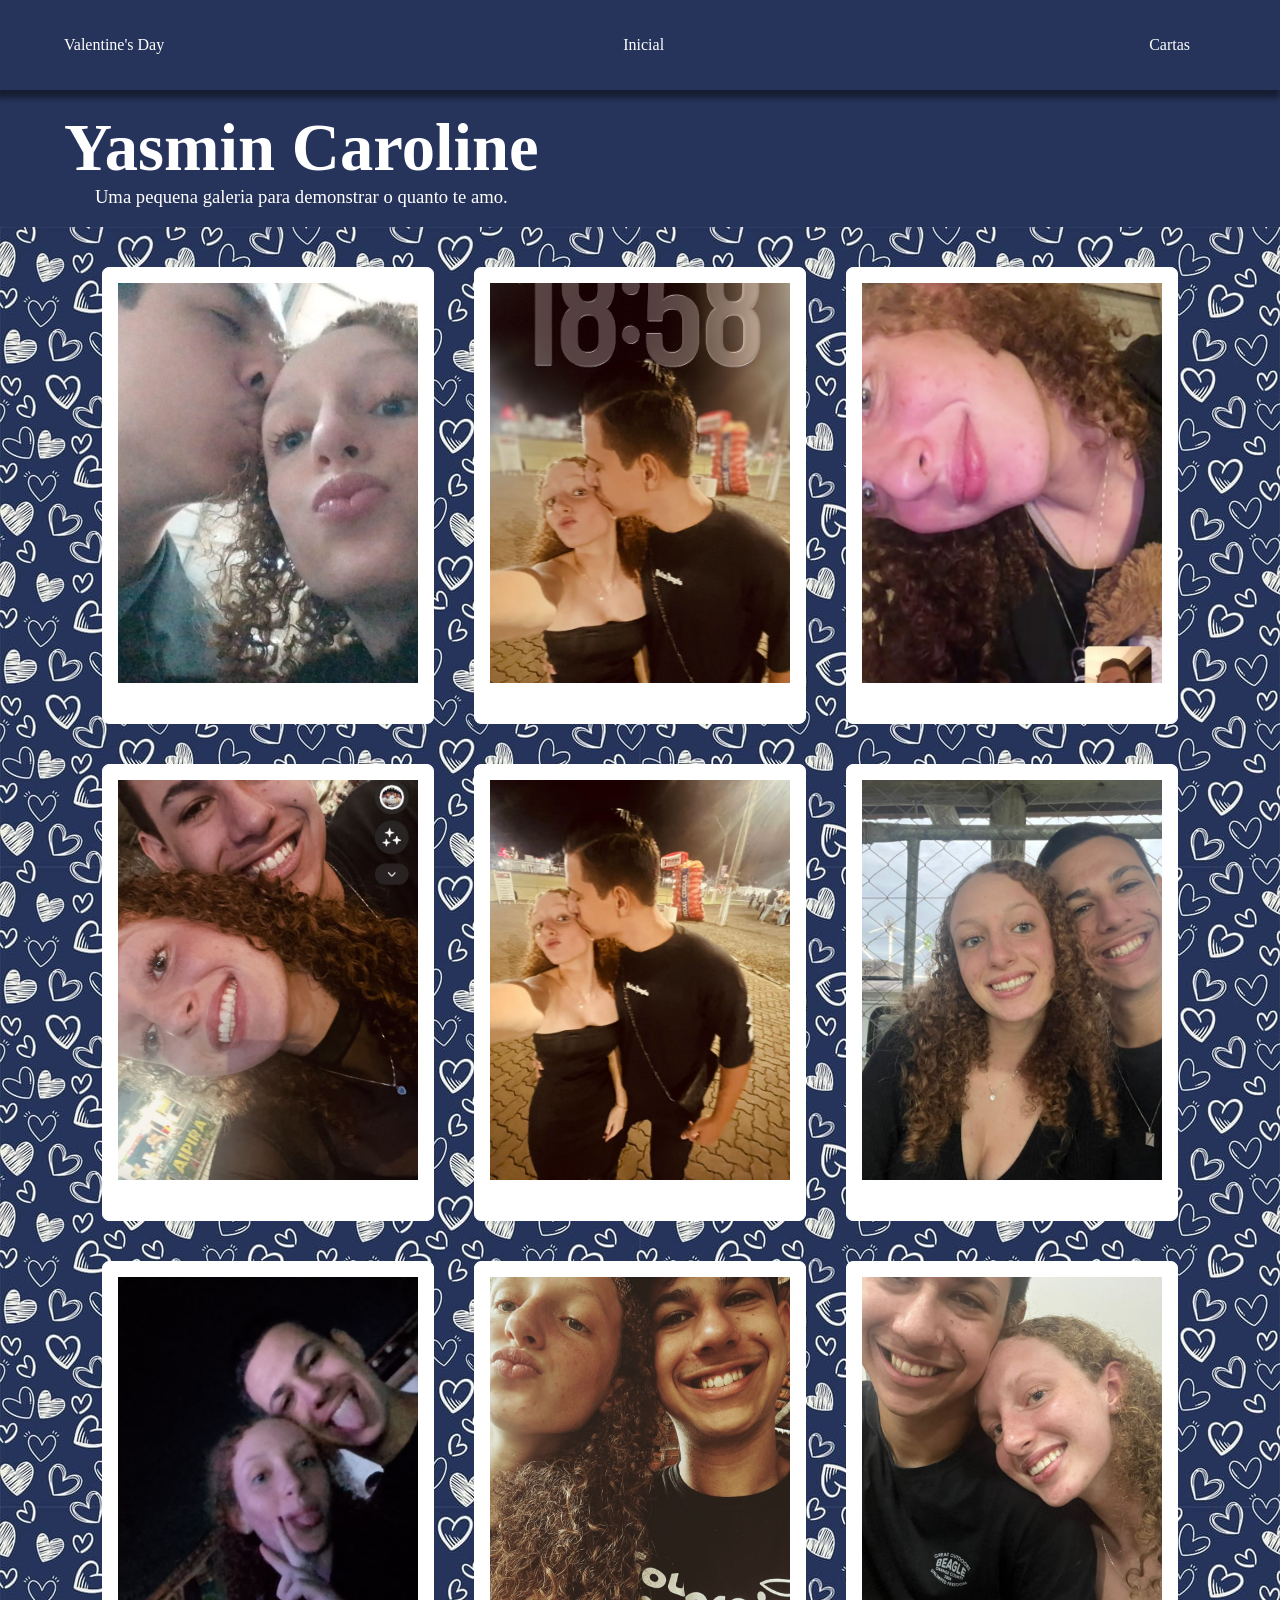
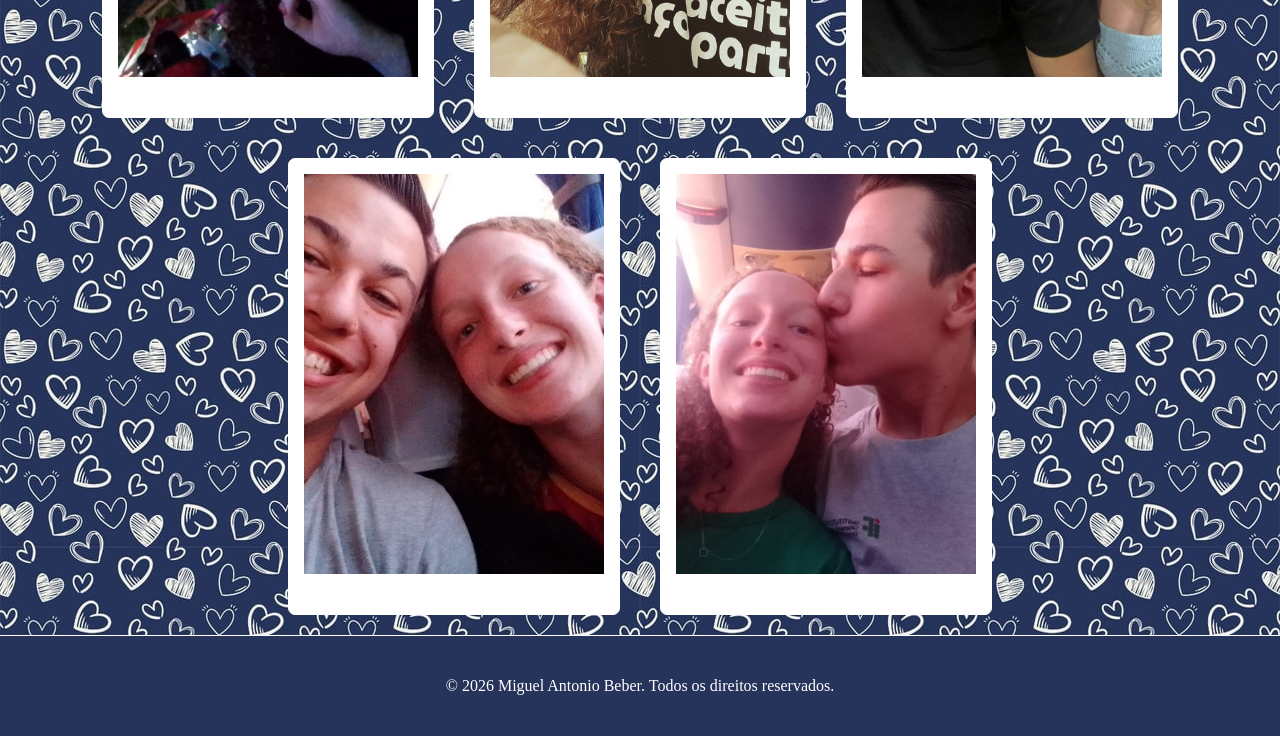
<file: index.html>
<!DOCTYPE html>
<html lang="pt-BR">

<head>
    <meta charset="UTF-8">
    <link rel="stylesheet" href="./css/tempoquenoseeterno.css">
    <title>Nossa Bíblioteca</title>
    <meta name="viewport" content="width=device-width, initial-scale=1.0">
</head>

<body>
    <div class="background">
        <div id="divhamburguer">
            <ul id="ulhamburguer">
                <h2>Valentine's Day</h2>

                <li class="lihamburguer selected">
                    <a href="#" class="ahamburguer">
                        <svg viewBox="0 0 16 16" fill="none" xmlns="http://www.w3.org/2000/svg" stroke="#ffffff">
                            <g id="SVGRepo_iconCarrier">
                                <path fill-rule="evenodd" clip-rule="evenodd"
                                    d="M8 0L0 6V8H1V15H4V10H7V15H15V8H16V6L14 4.5V1H11V2.25L8 0ZM9 10H12V13H9V10Z"
                                    fill="#ffffff"></path>
                            </g>
                        </svg>
                        <span>Inicial</span>
                    </a>
                </li>
                <li class="lihamburguer">
                    <a href="./meuanjo.html" class="ahamburguer">
                        <svg viewBox="0 -3.5 32 32" xmlns="http://www.w3.org/2000/svg"
                            xmlns:xlink="http://www.w3.org/1999/xlink"
                            xmlns:sketch="http://www.bohemiancoding.com/sketch/ns" fill="#000000">
                            <g id="SVGRepo_bgCarrier" stroke-width="0"></g>
                            <g id="SVGRepo_tracerCarrier" stroke-linecap="round" stroke-linejoin="round"></g>
                            <g id="SVGRepo_iconCarrier">
                                <title>mail</title>
                                <desc>Created with Sketch Beta.</desc>
                                <defs> </defs>
                                <g id="Page-1" stroke="none" stroke-width="0" fill="none" fill-rule="evenodd"
                                    sketch:type="MSPage">
                                    <g id="Icon-Set-Filled" sketch:type="MSLayerGroup"
                                        transform="translate(-414.000000, -261.000000)" fill="#ffffff">
                                        <path
                                            d="M430,275.916 L426.684,273.167 L415.115,285.01 L444.591,285.01 L433.235,273.147 L430,275.916 L430,275.916 Z M434.89,271.89 L445.892,283.329 C445.955,283.107 446,282.877 446,282.634 L446,262.862 L434.89,271.89 L434.89,271.89 Z M414,262.816 L414,282.634 C414,282.877 414.045,283.107 414.108,283.329 L425.147,271.927 L414,262.816 L414,262.816 Z M445,261 L415,261 L430,273.019 L445,261 L445,261 Z"
                                            id="mail" sketch:type="MSShapeGroup"> </path>
                                    </g>
                                </g>
                            </g>
                        </svg>
                        <span>Cartas</span>
                    </a>
                </li>
            </ul>
        </div>

        <nav class="navbar">
            <ul class="lista">
                <li class="logo"><a href="#" class="logonav">Valentine's Day</a></li>
                <li class="item"><a href="#" class="anav">Inicial</a></li>
                <li class="item"><a href="./meuanjo.html" class="anav">Cartas</a></li>
                <li class="menu">
                    <button onclick="chamarbotao()" class="anav" aria-label="Abrir menu">
                        <svg width="20px" viewBox="0 0 24 24" fill="#fff" xmlns="http://www.w3.org/2000/svg">
                            <path d="M4 18L20 18" stroke="#fff" stroke-width="2" stroke-linecap="round" />
                            <path d="M4 12L20 12" stroke="#fff" stroke-width="2" stroke-linecap="round" />
                            <path d="M4 6L20 6" stroke="#fff" stroke-width="2" stroke-linecap="round" />
                        </svg>
                    </button>
                </li>
            </ul>
        </nav>

        <section class="s1">
            <div class="d1">
                <h1 class="hero">Yasmin Caroline</h1>
                <p class="phero">Uma pequena galeria para demonstrar o quanto te amo.</p>
            </div>
        </section>

        <div class="imagens">
            <img src="./asuperbelezadela.img/1.jpg" alt="nós na igreja">
            <img src="./asuperbelezadela.img/2.jpg" alt="ela de mengão">
            <img src="./asuperbelezadela.img/3.jpg" alt="nós na igreja">
            <img src="./asuperbelezadela.img/4.jpg" alt="ela de mengão">
            <img src="./asuperbelezadela.img/5.jpg" alt="nós na igreja">
            <img src="./asuperbelezadela.img/6.jpg" alt="ela de mengão">
            <img src="./asuperbelezadela.img/7.jpg" alt="nós na igreja">
            <img src="./asuperbelezadela.img/8.jpg" alt="ela de mengão">
            <img src="./asuperbelezadela.img/9.jpg" alt="nós na igreja">
            <img src="./asuperbelezadela.img/10.jpg" alt="ela de mengão">
            <img src="./asuperbelezadela.img/11.jpg" alt="ela de mengão">
        </div>

        <footer>
            <p>&copy; 2026 Miguel Antonio Beber. Todos os direitos reservados.</p>
        </footer>

        <div class="blur" id="blurid"></div>
        <button onclick="fecharMenu()" class="botaofechar" id="botaofechar"><svg fill="#ffffff" width="20px"
                version="1.1" id="Capa_1" xmlns="http://www.w3.org/2000/svg" xmlns:xlink="http://www.w3.org/1999/xlink"
                viewBox="0 0 460.775 460.775" xml:space="preserve" stroke="#ffffff">
                <g id="SVGRepo_bgCarrier" stroke-width="0"></g>
                <g id="SVGRepo_tracerCarrier" stroke-linecap="round" stroke-linejoin="round"></g>
                <g id="SVGRepo_iconCarrier">
                    <path
                        d="M285.08,230.397L456.218,59.27c6.076-6.077,6.076-15.911,0-21.986L423.511,4.565c-2.913-2.911-6.866-4.55-10.992-4.55 c-4.127,0-8.08,1.639-10.993,4.55l-171.138,171.14L59.25,4.565c-2.913-2.911-6.866-4.55-10.993-4.55 c-4.126,0-8.08,1.639-10.992,4.55L4.558,37.284c-6.077,6.075-6.077,15.909,0,21.986l171.138,171.128L4.575,401.505 c-6.074,6.077-6.074,15.911,0,21.986l32.709,32.719c2.911,2.911,6.865,4.55,10.992,4.55c4.127,0,8.08-1.639,10.994-4.55 l171.117-171.12l171.118,171.12c2.913,2.911,6.866,4.55,10.993,4.55c4.128,0,8.081-1.639,10.992-4.55l32.709-32.719 c6.074-6.075,6.074-15.909,0-21.986L285.08,230.397z">
                    </path>
                </g>
            </svg></button>
    </div>

    <script src="./js/menu.js"></script>
</body>

</html>
</file>
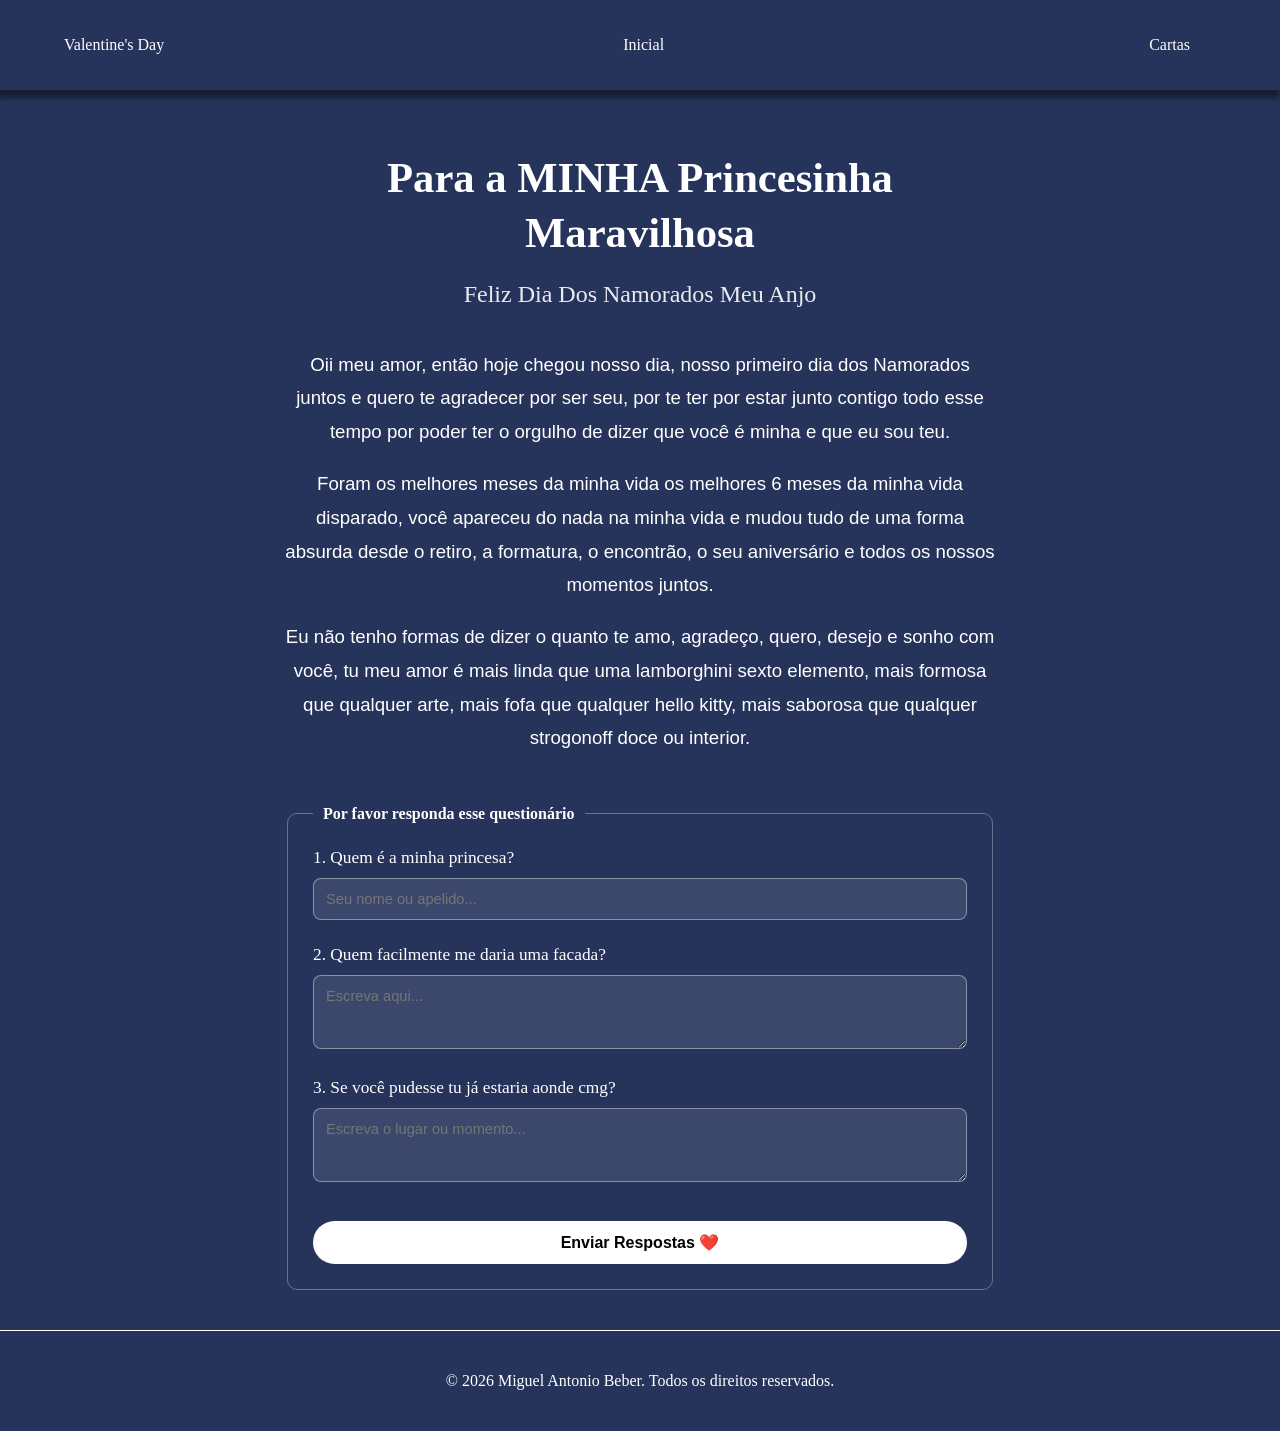
<file: meuanjo.html>
<!DOCTYPE html>
<html lang="pt-BR">

<head>
    <meta charset="UTF-8">
    <title>Meu Docinho de coco</title>
    <link rel="stylesheet" href="./css/tempoquenoseeterno.css">
    <meta name="viewport" content="width=device-width, initial-scale=1.0">
    <style>
        .campo-pergunta {
            margin-bottom: 25px;
        }
        .campo-pergunta label {
            display: block;
            font-size: 13pt;
            margin-bottom: 10px;
            color: #ffffff;
            text-align: left;
        }
        .resposta-texto {
            width: 100%;
            padding: 12px;
            border-radius: 8px;
            border: 1px solid rgba(255, 255, 255, 0.4);
            background-color: rgba(255, 255, 255, 0.1);
            color: white;
            font-family: sans-serif;
            font-size: 11pt;
            resize: vertical;
            box-sizing: border-box;
        }
        .resposta-texto:focus {
            outline: none;
            border-color: #ffffff;
            background-color: rgba(255, 255, 255, 0.2);
        }
        .botao-enviar {
            background-color: #ffffff;
            color: #000000;
            border: none;
            padding: 12px 25px;
            font-size: 12pt;
            font-weight: bold;
            border-radius: 25px;
            cursor: pointer;
            transition: all 0.3s ease;
            width: 100%;
            margin-top: 10px;
        }
        .botao-enviar:hover {
            opacity: 0.9;
            transform: scale(1.02);
        }
        /* Mensagem de erro caso ela erre o nome */
        .erro-mensagem {
            color: #ff4d4d;
            font-size: 11pt;
            margin-top: 5px;
            display: none;
            text-align: left;
        }
    </style>
</head>

<body>
    <div class="background">

        <div id="divhamburguer">
            <ul id="ulhamburguer">
                <h2>Valentine's Day</h2>
                <li class="lihamburguer">
                    <a href="./index.html" class="ahamburguer">
                        <svg viewBox="0 0 16 16" fill="none" xmlns="http://www.w3.org/2000/svg" stroke="#ffffff">
                            <g id="SVGRepo_iconCarrier">
                                <path fill-rule="evenodd" clip-rule="evenodd"
                                    d="M8 0L0 6V8H1V15H4V10H7V15H15V8H16V6L14 4.5V1H11V2.25L8 0ZM9 10H12V13H9V10Z"
                                    fill="#ffffff"></path>
                            </g>
                        </svg>
                        <span>Inicial</span>
                    </a>
                </li>
                <li class="lihamburguer selected">
                    <a href="./meuanjo.html" class="ahamburguer">
                        <svg viewBox="0 -3.5 32 32" xmlns="http://www.w3.org/2000/svg"
                            xmlns:xlink="http://www.w3.org/1999/xlink"
                            xmlns:sketch="http://www.bohemiancoding.com/sketch/ns" fill="#000000">
                            <g id="SVGRepo_bgCarrier" stroke-width="0"></g>
                            <g id="SVGRepo_tracerCarrier" stroke-linecap="round" stroke-linejoin="round"></g>
                            <g id="SVGRepo_iconCarrier">
                                <title>mail</title>
                                <desc>Created with Sketch Beta.</desc>
                                <defs> </defs>
                                <g id="Page-1" stroke="none" stroke-width="0" fill="none" fill-rule="evenodd"
                                    sketch:type="MSPage">
                                    <g id="Icon-Set-Filled" sketch:type="MSLayerGroup"
                                        transform="translate(-414.000000, -261.000000)" fill="#ffffff">
                                        <path
                                            d="M430,275.916 L426.684,273.167 L415.115,285.01 L444.591,285.01 L433.235,273.147 L430,275.916 L430,275.916 Z M434.89,271.89 L445.892,283.329 C445.955,283.107 446,282.877 446,282.634 L446,262.862 L434.89,271.89 L434.89,271.89 Z M414,262.816 L414,282.634 C414,282.877 414.045,283.107 414.108,283.329 L425.147,271.927 L414,262.816 L414,262.816 Z M445,261 L415,261 L430,273.019 L445,261 L445,261 Z"
                                            id="mail" sketch:type="MSShapeGroup"> </path>
                                    </g>
                                </g>
                            </g>
                        </svg>
                        <span>Cartas</span>
                    </a>
                </li>
            </ul>
        </div>

        <nav class="navbar">
            <ul class="lista">
                <li class="logo"><a href="#" class="logonav">Valentine's Day</a></li>
                <li class="item"><a href="./index.html" class="anav">Inicial</a></li>
                <li class="item"><a href="./meuanjo.html" class="anav">Cartas</a></li>
                <li class="menu">
                    <button onclick="chamarbotao()" class="anav" aria-label="Abrir menu">
                        <svg width="20px" viewBox="0 0 24 24" fill="#fff" xmlns="http://www.w3.org/2000/svg">
                            <path d="M4 18L20 18" stroke="#fff" stroke-width="2" stroke-linecap="round" />
                            <path d="M4 12L20 12" stroke="#fff" stroke-width="2" stroke-linecap="round" />
                            <path d="M4 6L20 6" stroke="#fff" stroke-width="2" stroke-linecap="round" />
                        </svg>
                    </button>
                </li>
            </ul>
        </nav>

        <section class="s1"
            style="padding-left: 0; display: flex; justify-content: center; width: 100%; padding-top: 40px; padding-bottom: 40px; box-sizing: border-box;">
            <div class="d1"
                style="width: 100%; max-width: 750px; padding: 0 20px; box-sizing: border-box; color: white; text-align: center;">

                <h1 class="hero" style="font-size: 32pt; line-height: 1.3; margin-bottom: 10px;">Para a MINHA
                    Princesinha Maravilhosa</h1>
                <h2 style="font-weight: 400; opacity: 0.9; margin-bottom: 40px;">Feliz Dia Dos Namorados Meu Anjo</h2>

                <div class="texto-carta"
                    style="font-size: 14pt; line-height: 1.8; text-align: center; font-family: sans-serif;">
                    <p>Oii meu amor, então hoje chegou nosso dia, nosso primeiro dia dos Namorados juntos e quero te
                        agradecer por ser seu, por te ter por estar junto contigo todo esse tempo por poder ter o
                        orgulho de dizer que você é minha e que eu sou teu.</p>

                    <p>Foram os melhores meses da minha vida os melhores 6 meses da minha vida disparado, você apareceu
                        do nada na minha vida e mudou tudo de uma forma absurda desde o retiro, a formatura, o
                        encontrão, o seu aniversário e todos os nossos momentos juntos.</p>

                    <p>Eu não tenho formas de dizer o quanto te amo, agradeço, quero, desejo e sonho com você, tu meu
                        amor é mais linda que uma lamborghini sexto elemento, mais formosa que qualquer arte, mais fofa
                        que qualquer hello kitty, mais saborosa que qualquer strogonoff doce ou interior.</p>
                </div>

                <!-- Removido action e method para evitar que o navegador tente disparar requisições HTTP -->
                <form id="meuQuestionario" style="margin-top: 50px; text-align: left;">
                    <fieldset style="border: 1px solid rgba(255, 255, 255, 0.3); border-radius: 10px; padding: 25px;">
                        <legend class="genebra" style="padding: 0 10px; font-weight: bold; color: white;">Por favor
                            responda esse questionário</legend>

                        <div class="campo-pergunta">
                            <label for="princesa">1. Quem é a minha princesa?</label>
                            <input type="text" id="princesa" name="princesa" class="resposta-texto" placeholder="Seu nome ou apelido..." required autocomplete="off">
                            <div id="erro-princesa" class="erro-mensagem">Hum... tem certeza que esse é o seu nome, minha princesa? Tente novamente! ❤️</div>
                        </div>

                        <div class="campo-pergunta">
                            <label for="facada">2. Quem facilmente me daria uma facada?</label>
                            <textarea id="facada" name="facada" rows="3" class="resposta-texto" placeholder="Escreva aqui..." required></textarea>
                        </div>

                        <div class="campo-pergunta">
                            <label for="lugar">3. Se você pudesse tu já estaria aonde cmg?</label>
                            <textarea id="lugar" name="lugar" rows="3" class="resposta-texto" placeholder="Escreva o lugar ou momento..." required></textarea>
                        </div>

                        <button type="submit" class="botao-enviar">Enviar Respostas ❤️</button>
                    </fieldset>
                </form>

            </div>
        </section>

        <footer>
            <p>&copy; 2026 Miguel Antonio Beber. Todos os direitos reservados.</p>
        </footer>

        <div class="blur" id="blurid"></div>
        <button onclick="fecharMenu()" class="botaofechar" id="botaofechar">
            <svg fill="#ffffff" width="20px" viewBox="0 0 460.775 460.775" stroke="#ffffff">
                <g id="SVGRepo_iconCarrier">
                    <path
                        d="M285.08,230.397L456.218,59.27c6.076-6.077,6.076-15.911,0-21.986L423.511,4.565c-2.913-2.911-6.866-4.55-10.992-4.55 c-4.127,0-8.08,1.639-10.993,4.55l-171.138,171.14L59.25,4.565c-2.913-2.911-6.866-4.55-10.993-4.55 c-4.126,0-8.08,1.639-10.992,4.55L4.558,37.284c-6.077,6.075-6.077,15.909,0,21.986l171.138,171.128L4.575,401.505 c-6.074,6.077-6.074,15.911,0,21.986l32.709,32.719c2.911,2.911,6.865,4.55,10.992,4.55c4.127,0-8.08-1.639-10.994-4.55 l171.117-171.12l171.118,171.12c2.913,2.911,6.866,4.55,10.993,4.55c4.128,0-8.081-1.639-10.992-4.55l32.709-32.719 c6.074-6.075,6.074-15.909,0-21.986L285.08,230.397z">
                    </path>
                </g>
            </svg>
        </button>
    </div>

    <script src="./js/menu.js"></script>

    <script>
        document.getElementById('meuQuestionario').addEventListener('submit', function(event) {
            // Cancela estritamente qualquer evento padrão de recarga/envio
            event.preventDefault(); 

            const respostasValidas = [
                "yasmin", 
                "yasmin caroline", 
                "yasmin caroline krause", 
                "eu", 
                "namorada do breno"
            ];

            const respostaUsuario = document.getElementById('princesa').value.trim().toLowerCase();
            const erroMensagem = document.getElementById('erro-princesa');

            if (!respostasValidas.includes(respostaUsuario)) {
                erroMensagem.style.display = 'block'; 
                document.getElementById('princesa').focus();
            } else {
                erroMensagem.style.display = 'none'; 
                
                // Abre a página de destino de forma limpa e direta
                window.location.assign("papoula.html");
            }
        });
    </script>
</body>

</html>
</file>
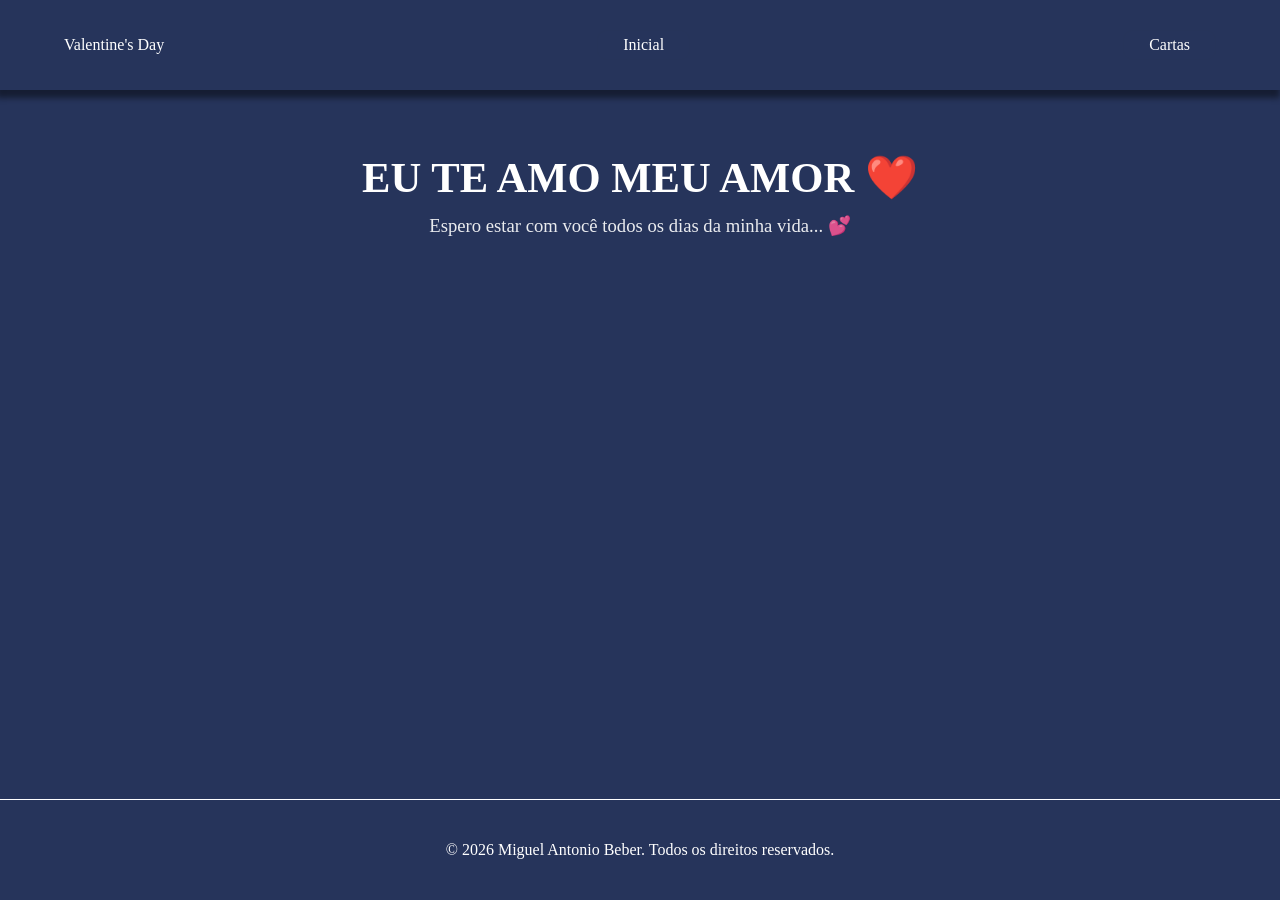
<file: papoula.html>
<!DOCTYPE html>
<html lang="pt-BR">

<head>
    <meta charset="UTF-8">
    <title>Nosso Futuro - Papoula</title>
    <link rel="stylesheet" href="./css/tempoquenoseeterno.css">
    <meta name="viewport" content="width=device-width, initial-scale=1.0">
</head>

<body>
    <div class="background">

        <div id="divhamburguer">
            <ul id="ulhamburguer">
                <h2>Valentine's Day</h2>
                <li class="lihamburguer">
                    <a href="./index.html" class="ahamburguer">
                        <svg viewBox="0 0 16 16" fill="none" xmlns="http://www.w3.org/2000/svg" stroke="#ffffff">
                            <g id="SVGRepo_iconCarrier">
                                <path fill-rule="evenodd" clip-rule="evenodd"
                                    d="M8 0L0 6V8H1V15H4V10H7V15H15V8H16V6L14 4.5V1H11V2.25L8 0ZM9 10H12V13H9V10Z"
                                    fill="#ffffff"></path>
                            </g>
                        </svg>
                        <span>Inicial</span>
                    </a>
                </li>
                <li class="lihamburguer">
                    <a href="./meuanjo.html" class="ahamburguer">
                        <svg viewBox="0 -3.5 32 32" xmlns="http://www.w3.org/2000/svg"
                            xmlns:xlink="http://www.w3.org/1999/xlink"
                            xmlns:sketch="http://www.bohemiancoding.com/sketch/ns" fill="#000000">
                            <g id="SVGRepo_bgCarrier" stroke-width="0"></g>
                            <g id="SVGRepo_tracerCarrier" stroke-linecap="round" stroke-linejoin="round"></g>
                            <g id="SVGRepo_iconCarrier">
                                <title>mail</title>
                                <desc>Created with Sketch Beta.</desc>
                                <defs> </defs>
                                <g id="Page-1" stroke="none" stroke-width="0" fill="none" fill-rule="evenodd"
                                    sketch:type="MSPage">
                                    <g id="Icon-Set-Filled" sketch:type="MSLayerGroup"
                                        transform="translate(-414.000000, -261.000000)" fill="#ffffff">
                                        <path
                                            d="M430,275.916 L426.684,273.167 L415.115,285.01 L444.591,285.01 L433.235,273.147 L430,275.916 L430,275.916 Z M434.89,271.89 L445.892,283.329 C445.955,283.107 446,282.877 446,282.634 L446,262.862 L434.89,271.89 L434.89,271.89 Z M414,262.816 L414,282.634 C414,282.877 414.045,283.107 414.108,283.329 L425.147,271.927 L414,262.816 L414,262.816 Z M445,261 L415,261 L430,273.019 L445,261 L445,261 Z"
                                            id="mail" sketch:type="MSShapeGroup"> </path>
                                    </g>
                                </g>
                            </g>
                        </svg>
                        <span>Cartas</span>
                    </a>
                </li>
            </ul>
        </div>

        <nav class="navbar">
            <ul class="lista">
                <li class="logo"><a href="#" class="logonav">Valentine's Day</a></li>
                <li class="item"><a href="./index.html" class="anav">Inicial</a></li>
                <li class="item"><a href="./meuanjo.html" class="anav">Cartas</a></li>
                <li class="menu">
                    <button onclick="chamarbotao()" class="anav" aria-label="Abrir menu">
                        <svg width="20px" viewBox="0 0 24 24" fill="#fff" xmlns="http://www.w3.org/2000/svg">
                            <path d="M4 18L20 18" stroke="#fff" stroke-width="2" stroke-linecap="round" />
                            <path d="M4 12L20 12" stroke="#fff" stroke-width="2" stroke-linecap="round" />
                            <path d="M4 6L20 6" stroke="#fff" stroke-width="2" stroke-linecap="round" />
                        </svg>
                    </button>
                </li>
            </ul>
        </nav>

        <section class="s1"
            style="padding-left: 0; display: flex; justify-content: center; width: 100%; padding-top: 40px; padding-bottom: 40px; box-sizing: border-box;">
            <div class="d1"
                style="width: 100%; max-width: 750px; padding: 0 20px; box-sizing: border-box; color: white; text-align: center;">

                <h1 class="hero" style="font-size: 32pt; line-height: 1.3; margin-bottom: 10px;">EU TE AMO MEU AMOR ❤️</h1>
                <p class="phero" style="font-size: 14pt; opacity: 0.9; margin-bottom: 40px;">Espero estar com você todos os dias da minha vida... 💕</p>

            </div>
        </section>

        <footer style="position: fixed; bottom: 0; right: 0; left: 0;">
            <p>&copy; 2026 Miguel Antonio Beber. Todos os direitos reservados.</p>
        </footer>

        <div class="blur" id="blurid"></div>
        <button onclick="fecharMenu()" class="botaofechar" id="botaofechar">
            <svg fill="#ffffff" width="20px" viewBox="0 0 460.775 460.775" stroke="#ffffff">
                <g id="SVGRepo_iconCarrier">
                    <path
                        d="M285.08,230.397L456.218,59.27c6.076-6.077,6.076-15.911,0-21.986L423.511,4.565c-2.913-2.911-6.866-4.55-10.992-4.55 c-4.127,0-8.08,1.639-10.993,4.55l-171.138,171.14L59.25,4.565c-2.913-2.911-6.866-4.55-10.993-4.55 c-4.126,0-8.08,1.639-10.992,4.55L4.558,37.284c-6.077,6.075-6.077,15.909,0,21.986l171.138,171.128L4.575,401.505 c-6.074,6.077-6.074,15.911,0,21.986l32.709,32.719c2.911,2.911,6.865,4.55,10.992,4.55c4.127,0-8.08-1.639-10.994-4.55 l171.117-171.12l171.118,171.12c2.913,2.911,6.866,4.55,10.993,4.55c4.128,0-8.081-1.639-10.992-4.55l32.709-32.719 c6.074-6.075,6.074-15.909,0-21.986L285.08,230.397z">
                    </path>
                </g>
            </svg>
        </button>
    </div>

    <script src="./js/menu.js"></script>
</body>

</html>
</file>
<file: css/tempoquenoseeterno.css>
body {
  margin: 0;
  background-color: #26345b;
}

img {
  margin: 20px 20px;
  padding: 15px 15px 40px 15px;
  border: 1px solid white;
  background-color: white;
  border-radius: 7px;
  height: 400px;
  width: 300px;
  object-fit: cover;
}

.imagens {
  background-image: url(../asuperbelezadela.img/coraçõesmar.jpg);
  padding-top: 20px;
  display: inline-flex;
  flex-wrap: wrap;
  justify-content: center;
}

ul {
  list-style: none;
  margin: 0;
  padding: 0;
}

a {
  text-decoration: none;
  color: white;
}

nav {
  background-color: #26345b;
  margin: 0;
  width: 100%;
  position: relative;
  z-index: 10;
  box-shadow: 0px 6px 10px 2px rgba(0, 0, 0, 0.55);
  -webkit-box-shadow: 0px 6px 10px 2px rgba(0, 0, 0, 0.55);
  -moz-box-shadow: 0px 6px 10px 2px rgba(0, 0, 0, 0.55);
  height: 10vh;
  display: flex;
  align-items: center;
}

.navbar {
    box-shadow: 0px 6px 6px 2px rgba(0, 0, 0, 0.45);
  -webkit-box-shadow: -2px 6px 6px 2px rgba(0, 0, 0, 0.45);
  -moz-box-shadow: -2px 6px 6px 2px rgba(0, 0, 0, 0.45);
}

.lista {
  width: 100%;
  padding: 0 4em;
  box-sizing: border-box;
  display: flex;
  align-items: center;
  justify-content: space-between;
}

.logo {
  display: flex;
  align-items: center;
}

.logonav:hover {
  text-decoration: underline;
}

.item {
  display: flex;
  justify-content: center;
  margin-left: 2.5em;
}

.anav {
  border: 1px solid rgba(38, 52, 91, 0.5);
  padding: 5px 25px;
  border-radius: 10px;
  transition: all .2s ease-in-out;
}

.anav:hover {
  background-color: white;
  color: #26345b;
}

.hero {
  color: white;
  margin-top: 20px;
  font-size: 50pt;
  background-color: #26345b;
  margin-bottom: 0;
}

.s1 {
  background-color: #26345b;
  padding-left: 4em;
}

.d1 {
  width: fit-content;
}

.phero {
  margin-top: 0;
  color: white;
  font-size: 14pt;
  text-align: center;
}

footer {
  background-color: #26345b;
  color: #fff;
  height: 100px;
  justify-content: center;
  text-align: center;
  display: flex;
  border-top: 1px solid white;
}

footer p {
  margin: auto;
}

#divhamburguer, .menu, #blurid, #botaofechar {
  display: none;
}

@media (max-width: 768px) {
  .menu {
    display: flex;
    align-items: center;
    margin: 0;
    padding: 0;
  }

  body {
    background-color: #26345b;
    overflow-x: hidden;
  }

  .background {
    width: 100%;
    height: 100%;
    background-image: url(../asuperbelezadela.img/coraçõesmar.jpg);
    overflow-x: hidden;
  }

  .item {
    display: none;
  }

  .lista {
    width: 100%;
    padding: 0 5vw;
    display: flex;
    justify-content: space-between;
    align-items: center;
  }

  .logo {
    padding: 0;
    margin: 0;
  }

  .menu button {
    background-color: transparent;
    border: none;
    cursor: pointer;
    padding: 0;
  }

  .menu svg {
    height: 24px;
    width: 24px;
    fill: white;
  }

  .hero {
    text-align: center;
  }

  .s1 {
    padding: 0 0 30px 0;
  }

  .phero {
    width: 80%;
    margin: auto;
  }

  .d1 {
    width: 100%;
    text-align: center;
  }

  img {
    height: 430px;
    width: 330px;
  }

  #divhamburguer {
    display: none;
    position: fixed;
    top: 0;
    left: 0;
    height: 100vh;
    width: 250px;
    background-color: #26345b;
    padding: 20px;
    box-sizing: border-box;
    z-index: 999;
    transform: translateX(-100%);
    transition: transform 0.3s ease-in-out;
    box-shadow: 4px 0px 10px rgba(0, 0, 0, 0.3);
  }

  #divhamburguer.active {
    transform: translateX(0);
  }

  #ulhamburguer {
    display: flex;
    flex-direction: column;
    width: 100%;
  }

  #ulhamburguer h2 {
    color: white;
    margin-bottom: 20px;
    font-size: 18pt;
    border-bottom: 1px solid rgba(255, 255, 255, 0.1);
    padding-bottom: 10px;
  }

  .lihamburguer {
    width: 100%;
    margin-bottom: 15px;
    border-radius: 8px;
    transition: background 0.2s;
  }

  .lihamburguer.selected {
    background-color: #202c4d;
  }

  .ahamburguer {
    color: white;
    display: flex;
    align-items: center;
    gap: 15px;
    width: 100%;
    padding: 12px 15px;
    box-sizing: border-box;
    font-family: Arial, Helvetica, sans-serif;
    font-size: 14pt;
  }

  .lihamburguer svg {
    height: 20px;
    width: 20px;
    position: relative;
    pointer-events: none;
  }

  #blurid {
    display: none;
    position: fixed;
    top: 0;
    left: 0;
    width: 100vw;
    height: 100vh;
    background-color: rgba(0, 0, 0, 0.5);
    backdrop-filter: blur(5px);
    z-index: 998;
    opacity: 0;
    pointer-events: none;
    transition: opacity 0.3s ease-in-out;
  }

  #blurid.active {
    opacity: 1;
    pointer-events: auto;
  }

  .botaofechar {
    position: absolute;
    top: 15px;
    right: 15px;
    background: transparent;
    border: none;
    cursor: pointer;
    z-index: 999;
  }
}
</file>
